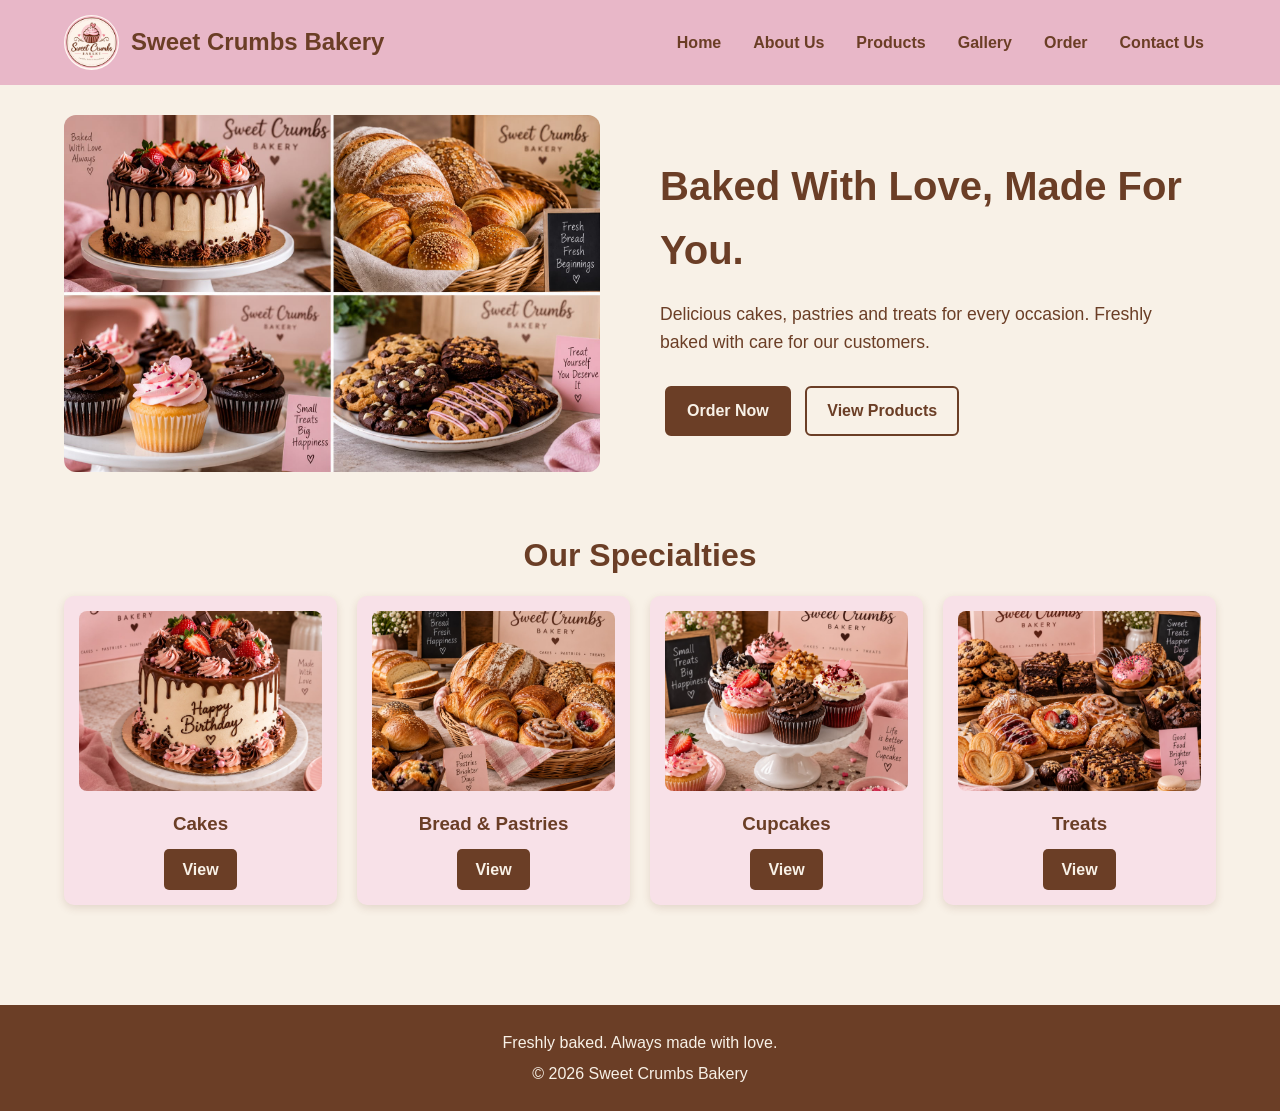
<file: index.html>
<!DOCTYPE html>
<html lang="en">

<head>
    <meta charset="UTF-8">
    <meta name="viewport" content="width=device-width, initial-scale=1.0">
    <meta name="description" content="Visit Sweet Crumbs Bakery in Polokwane for freshly baked cakes, birthday cakes, bread, pastries, cupcakes and delicious homemade treats.">
    <meta name="keywords" content="Sweet Crumbs Bakery, bakery in Polokwane, birthday cakes, custom cakes, fresh bread, pastries, cupcakes, bakery treats">
    <title>Sweet Crumbs Bakery | Cakes, Bread and Pastries in Polokwane</title>

    <!-- Link to the main stylesheet -->
    <link rel="stylesheet" href="css/style.css">
    <script src="js/script.js" defer></script>
</head>

<body>

    <!-- Header and navigation -->
    <header>
        <div class="logo-area">
            <img src="images/Logo.jpeg" alt="Sweet Crumbs Bakery Logo">
            <h1>Sweet Crumbs Bakery</h1>
        </div>

        <nav>
            <a href="index.html">Home</a>
            <a href="about.html">About Us</a>
            <a href="products.html">Products</a>
            <a href="gallery.html">Gallery</a>
            <a href="order.html">Order</a>
            <a href="contact.html">Contact Us</a>
        </nav>
    </header>

    <!-- Main content -->
    <main>

        <!-- Hero section -->
        <section class="hero">
            <div class="hero-image">
                <img src="images/sweet crumbs bakery.jpeg" alt="Sweet Crumbs Bakery">
            </div>

            <div class="hero-content">
                <h2>Baked With Love, Made For You.</h2>

                <p>
                    Delicious cakes, pastries and treats for every occasion.
                    Freshly baked with care for our customers.
                </p>

                <a href="order.html" class="button">Order Now</a>
                <a href="products.html" class="button secondary-button">View Products</a>
            </div>
        </section>

        <!-- Specialities -->
        <section class="specialties">
            <h2>Our Specialties</h2>

            <div class="specialty-grid">

                <div class="specialty-card">
                    <img src="images/Birthday Cakes.jpeg" alt="Birthday Cakes">
                    <h3>Cakes</h3>
                    <a href="gallery.html#cakes">View</a>
                </div>

                <div class="specialty-card">
                    <img src="images/Fresh bread and pastries.jpeg" alt="Bread and Pastries">
                    <h3>Bread &amp; Pastries</h3>
                    <a href="gallery.html#bread">View</a>
                </div>

                <div class="specialty-card">
                    <img src="images/Cupcakes.jpeg" alt="Cupcakes">
                    <h3>Cupcakes</h3>
                    <a href="gallery.html#cupcakes">View</a>
                </div>

                <div class="specialty-card">
                    <img src="images/Bakery treats.jpeg" alt="Bakery Treats">
                    <h3>Treats</h3>
                    <a href="gallery.html#treats">View</a>
                </div>

            </div>
        </section>

    </main>

    <!-- Footer -->
    <footer>
        <p>Freshly baked. Always made with love.</p>
        <p>&copy; 2026 Sweet Crumbs Bakery</p>
    </footer>

</body>

</html>
</file>
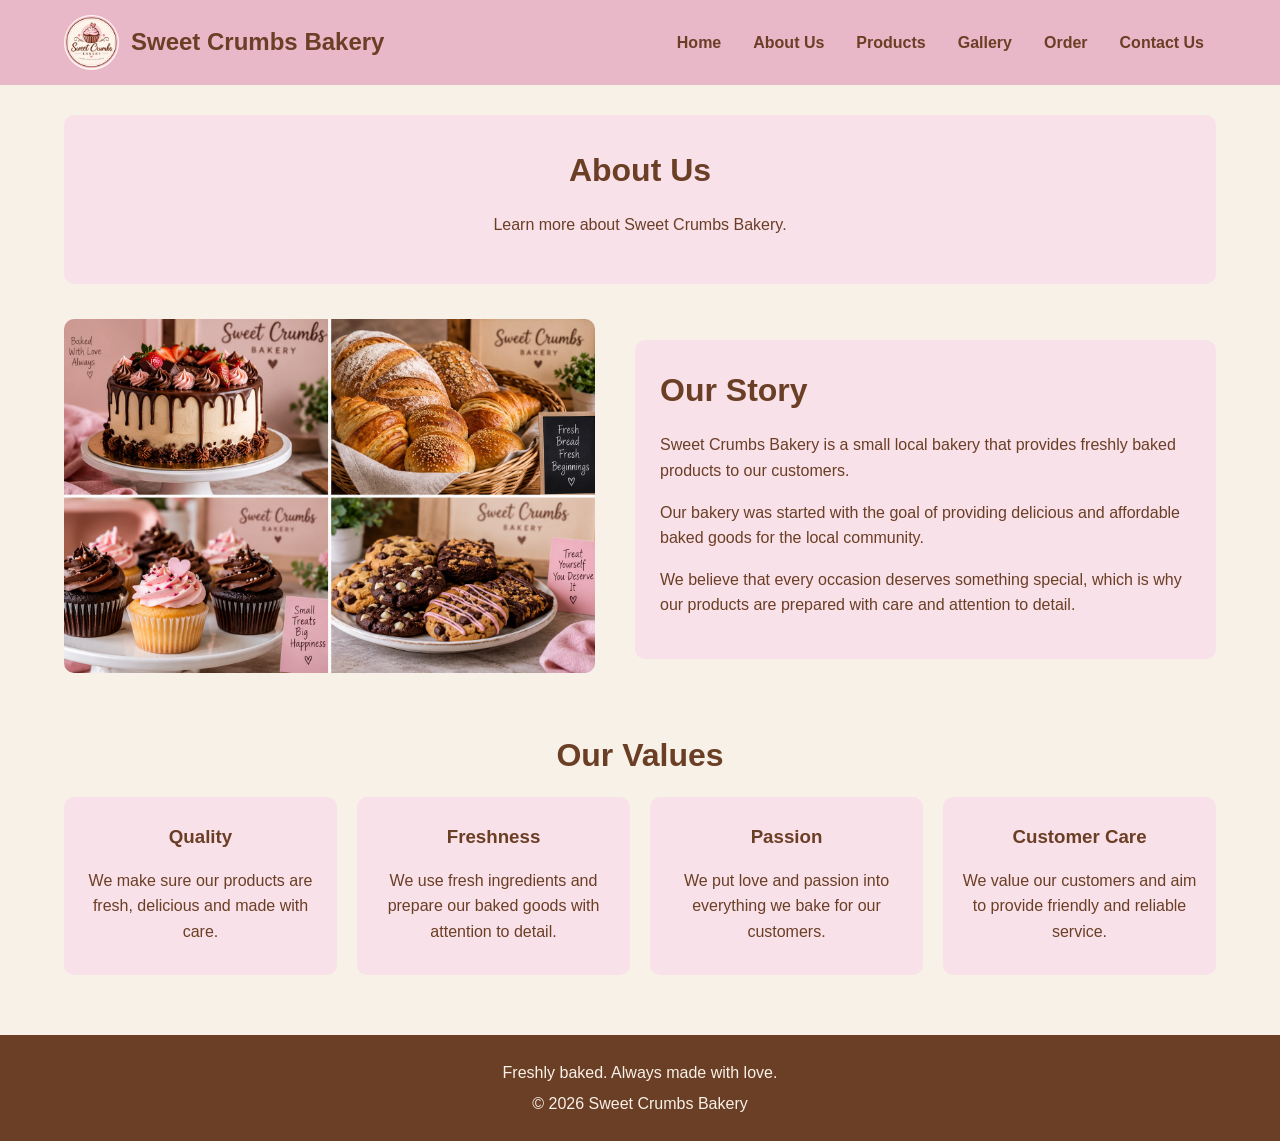
<file: about.html>
<!DOCTYPE html>
<html lang="en">

<head>
    <meta charset="UTF-8">
    <meta name="viewport" content="width=device-width, initial-scale=1.0">
    <meta name="description" content="Discover the story behind Sweet Crumbs Bakery in Polokwane. Learn about our passion for baking fresh cakes, bread, pastries and delicious treats.">
    <meta name="keywords" content="about Sweet Crumbs Bakery, Polokwane bakery, bakery story, fresh baking, quality cakes, homemade pastries">
    <title>About Us | Sweet Crumbs Bakery Polokwane</title>

    <!-- Link to the main stylesheet -->
    <link rel="stylesheet" href="css/style.css">
    <script src="js/script.js" defer></script>
</head>

<body>

    <!-- Header and navigation -->
    <header>
        <div class="logo-area">
            <img src="images/Logo.jpeg" alt="Sweet Crumbs Bakery Logo">
            <h1>Sweet Crumbs Bakery</h1>
        </div>

        <nav>
            <a href="index.html">Home</a>
            <a href="about.html">About Us</a>
            <a href="products.html">Products</a>
            <a href="gallery.html">Gallery</a>
            <a href="order.html">Order</a>
            <a href="contact.html">Contact Us</a>
        </nav>
    </header>

    <!-- Main content -->
    <main>

        <!-- About page heading -->
        <section class="page-heading">
            <h2>About Us</h2>
            <p>Learn more about Sweet Crumbs Bakery.</p>
        </section>

        <!-- Our story -->
        <section class="about-story">

            <div class="about-image">
                <img src="images/sweet crumbs bakery.jpeg" alt="Sweet Crumbs Bakery">
            </div>

            <div class="about-text">
                <h2>Our Story</h2>

                <p>
                    Sweet Crumbs Bakery is a small local bakery that provides
                    freshly baked products to our customers.
                </p>

                <p>
                    Our bakery was started with the goal of providing delicious
                    and affordable baked goods for the local community.
                </p>

                <p>
                    We believe that every occasion deserves something special,
                    which is why our products are prepared with care and
                    attention to detail.
                </p>
            </div>

        </section>

        <!-- Our values -->
<section class="values">
    <h2>Our Values</h2>

    <div class="value-grid">

        <div class="value-card">
            <h3>Quality</h3>
            <p>
                We make sure our products are fresh, delicious and made with care.
            </p>
        </div>

        <div class="value-card">
            <h3>Freshness</h3>
            <p>
                We use fresh ingredients and prepare our baked goods with attention to detail.
            </p>
        </div>

        <div class="value-card">
            <h3>Passion</h3>
            <p>
                We put love and passion into everything we bake for our customers.
            </p>
        </div>

        <div class="value-card">
            <h3>Customer Care</h3>
            <p>
                We value our customers and aim to provide friendly and reliable service.
            </p>
        </div>

    </div>
</section>
    </main>

    <!-- Footer -->
    <footer>
        <p>Freshly baked. Always made with love.</p>
        <p>&copy; 2026 Sweet Crumbs Bakery</p>
    </footer>

</body>

</html>
</file>
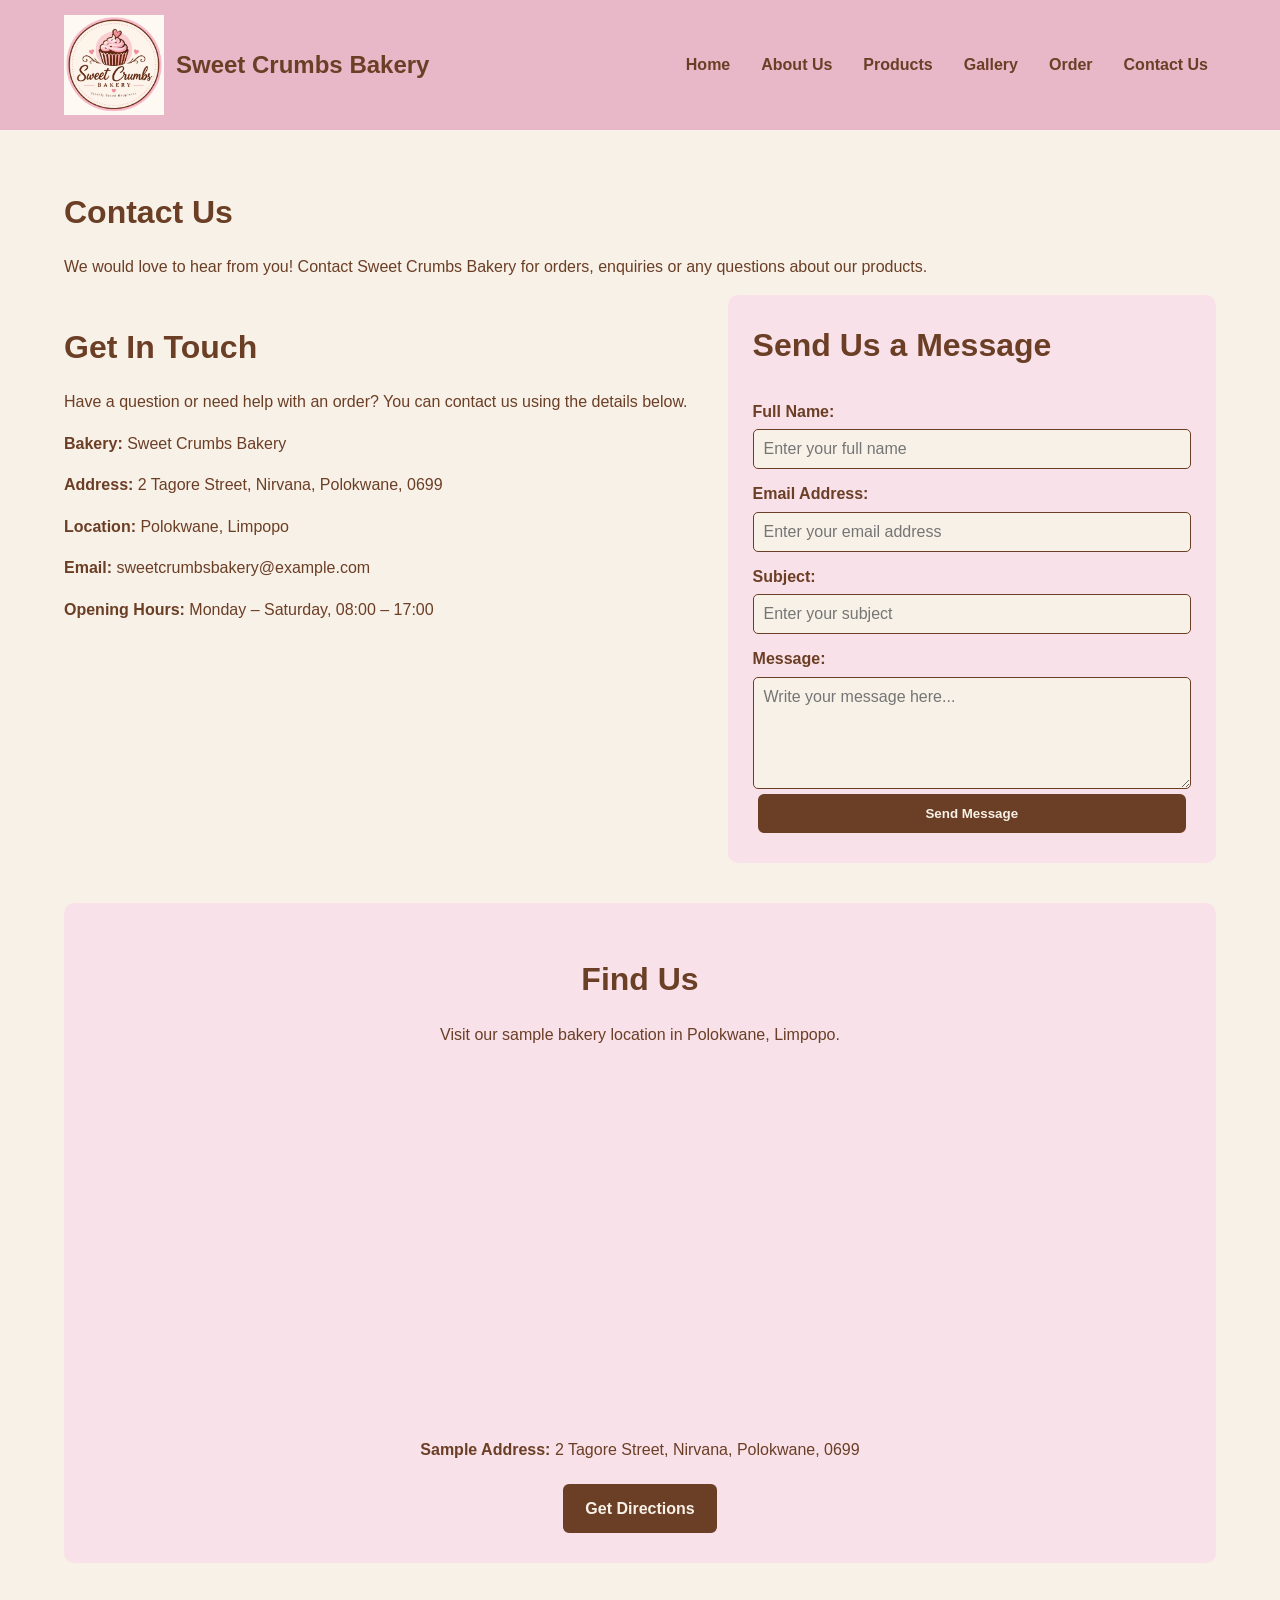
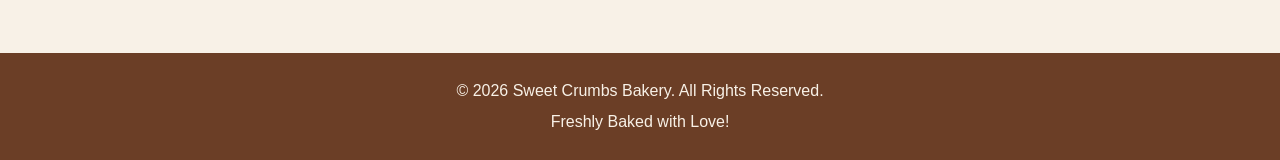
<file: contact.html>
<!DOCTYPE html>

<html lang="en">

<head>

    <meta charset="UTF-8">

    <meta name="viewport" content="width=device-width, initial-scale=1.0">

    <title>Contact Us | Sweet Crumbs Bakery</title>

    <meta name="description"

        content="Contact Sweet Crumbs Bakery for cake orders, fresh bread, pastries and enquiries in Polokwane, Limpopo.">

    <meta name="keywords"

        content="Sweet Crumbs Bakery, contact bakery, Polokwane bakery, cake orders, bakery enquiries">

    <link rel="stylesheet" href="css/style.css">

</head>

<body>

    <!-- HEADER -->

    <header>

        <div class="logo">

            <img src="images/Logo.jpeg" alt="Sweet Crumbs Bakery logo">

            <h1>Sweet Crumbs Bakery</h1>

        </div>

        <!-- NAVIGATION -->

        <nav>

            <ul>

                <li><a href="index.html">Home</a></li>

                <li><a href="about.html">About Us</a></li>

                <li><a href="products.html">Products</a></li>

                <li><a href="gallery.html">Gallery</a></li>

                <li><a href="order.html">Order</a></li>

                <li><a href="contact.html" class="active">Contact Us</a></li>

            </ul>

        </nav>

    </header>

    <!-- MAIN CONTENT -->

    <main>

        <!-- INTRODUCTION -->

        <section class="page-intro">

            <h2>Contact Us</h2>

            <p>

                We would love to hear from you!

                Contact Sweet Crumbs Bakery for orders,

                enquiries or any questions about our products.

            </p>

        </section>

        <!-- CONTACT SECTION -->

        <section class="contact-section">

            <!-- CONTACT INFORMATION -->

            <div class="contact-info">

                <h2>Get In Touch</h2>

                <p>

                    Have a question or need help with an order?

                    You can contact us using the details below.

                </p>

                <p>

                    <strong>Bakery:</strong>

                    Sweet Crumbs Bakery

                </p>

                <p>

                    <strong>Address:</strong>

                    2 Tagore Street, Nirvana, Polokwane, 0699

                </p>

                <p>

                    <strong>Location:</strong>

                    Polokwane, Limpopo

                </p>

                <p>

                    <strong>Email:</strong>

                    sweetcrumbsbakery@example.com

                </p>

                <p>

                    <strong>Opening Hours:</strong>

                    Monday – Saturday, 08:00 – 17:00

                </p>

            </div>

            <!-- CONTACT FORM -->

            <div class="contact-form">

                <h2>Send Us a Message</h2>

                <form id="contact-form">

                    <label for="name">Full Name:</label>

                    <input

                        type="text"

                        id="name"

                        name="name"

                        placeholder="Enter your full name"

                        required>

                    <label for="email">Email Address:</label>

                    <input

                        type="email"

                        id="email"

                        name="email"

                        placeholder="Enter your email address"

                        required>

                    <label for="subject">Subject:</label>

                    <input

                        type="text"

                        id="subject"

                        name="subject"

                        placeholder="Enter your subject"

                        required>

                    <label for="message">Message:</label>

                    <textarea

                        id="message"

                        name="message"

                        rows="5"

                        placeholder="Write your message here..."

                        required></textarea>

                    <button type="submit" class="button">

                        Send Message

                    </button>

                </form>

            </div>

        </section>

        <!-- GOOGLE MAPS LOCATION -->

        <section class="map-section">

            <h2>Find Us</h2>

            <p>

                Visit our sample bakery location in

                Polokwane, Limpopo.

            </p>

            <div class="map-container">

                <iframe

                    src="https://www.google.com/maps?q=Best+Bake+Bakery,+2+Tagore+Street,+Nirvana,+Polokwane&output=embed"

                    width="100%"

                    height="350"

                    style="border:0;"

                    allowfullscreen

                    loading="lazy"

                    referrerpolicy="no-referrer-when-downgrade">

                </iframe>

            </div>

            <p>

                <strong>Sample Address:</strong>

                2 Tagore Street, Nirvana, Polokwane, 0699

            </p>

            <a

                href="https://www.google.com/maps/search/?api=1&query=Best+Bake+Bakery+Polokwane"

                target="_blank"

                rel="noopener noreferrer"

                class="button">

                Get Directions

            </a>

        </section>

    </main>

    <!-- FOOTER -->

    <footer>

        <p>

            &copy; 2026 Sweet Crumbs Bakery.

            All Rights Reserved.

        </p>

        <p>Freshly Baked with Love!</p>

    </footer>

    <!-- MAIN JAVASCRIPT -->

    <script src="js/script.js" defer></script>

</body>

</html>
</file>
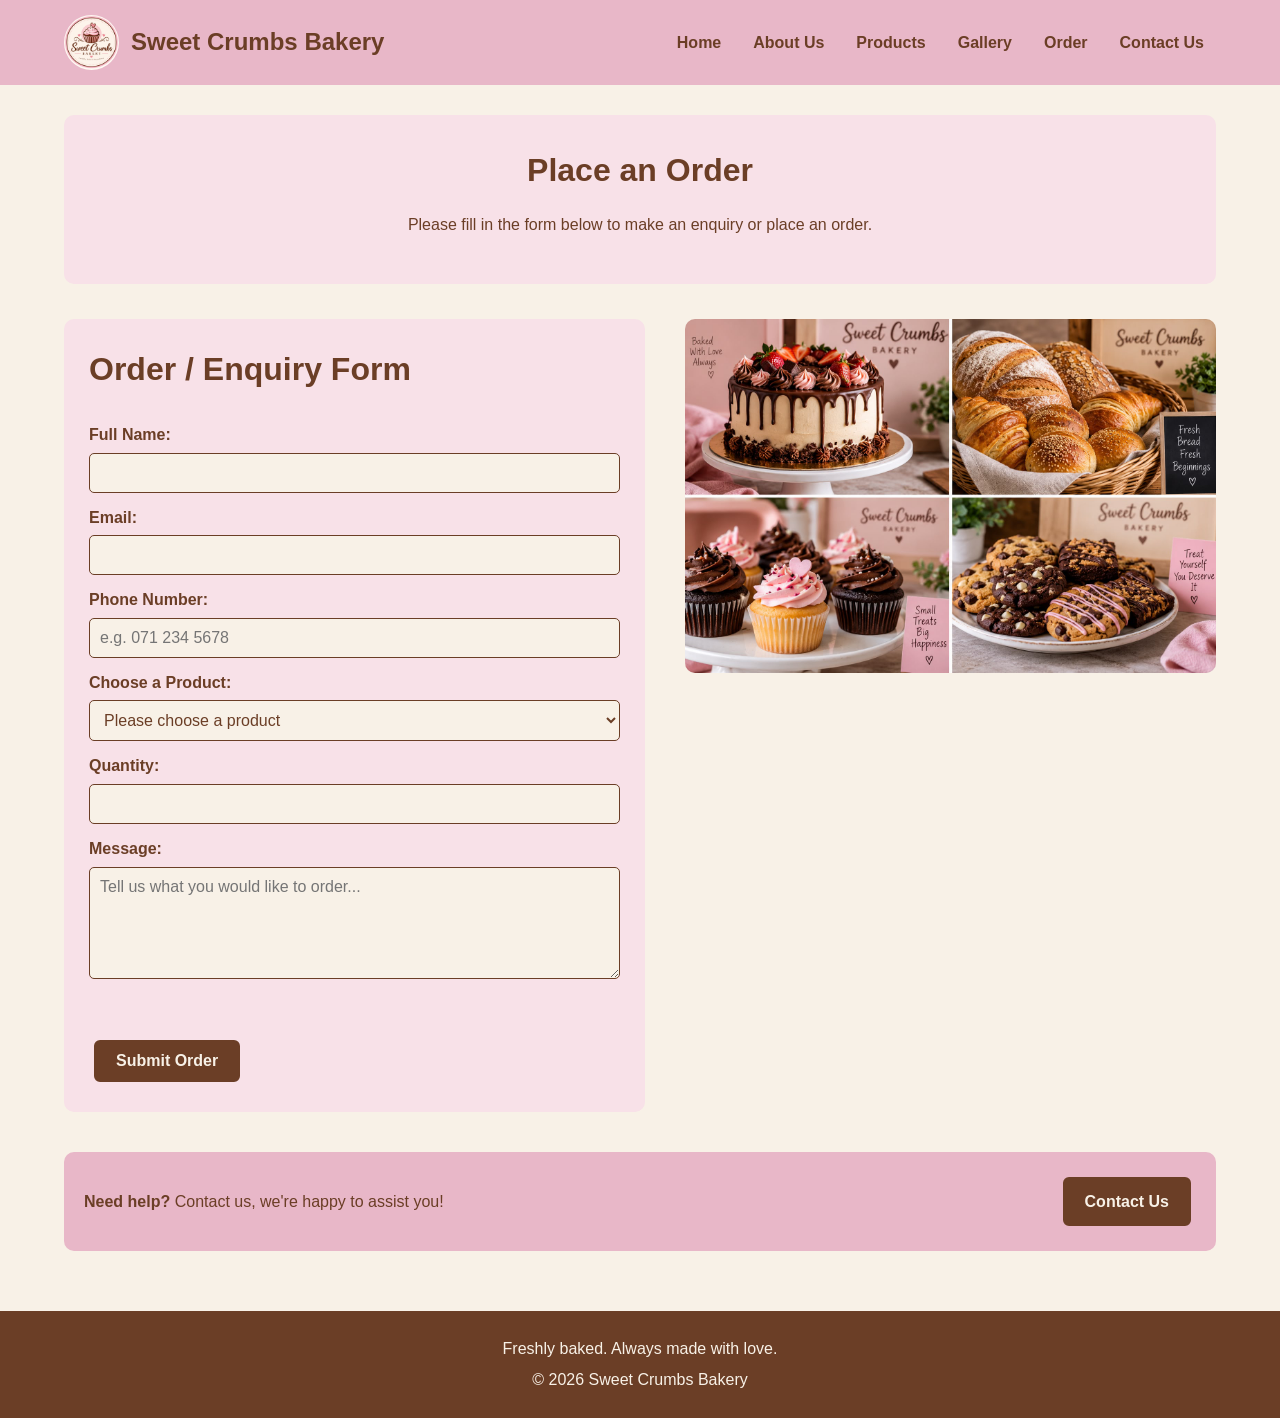
<file: order.html>
<!DOCTYPE html>
<html lang="en">

<head>
    <meta charset="UTF-8">
    <meta name="viewport" content="width=device-width, initial-scale=1.0">
    <meta name="description" content="Send an order or product enquiry to Sweet Crumbs Bakery using our online order form.">
    <meta name="keywords" content="bakery orders, cake orders, product enquiries">
    <title>Order and Enquiries | Sweet Crumbs Bakery</title>

    <!-- Link to the main stylesheet -->
    <link rel="stylesheet" href="css/style.css">
    <script src="js/script.js" defer></script>
</head>

<body>

    <!-- Header and navigation -->
    <header>
        <div class="logo-area">
            <img src="images/Logo.jpeg" alt="Sweet Crumbs Bakery Logo">
            <h1>Sweet Crumbs Bakery</h1>
        </div>

        <nav>
            <a href="index.html">Home</a>
            <a href="about.html">About Us</a>
            <a href="products.html">Products</a>
            <a href="gallery.html">Gallery</a>
            <a href="order.html">Order</a>
            <a href="contact.html">Contact Us</a>
        </nav>
    </header>

    <!-- Main content -->
    <main>

        <!-- Page heading -->
        <section class="page-heading">
            <h2>Place an Order</h2>
            <p>Please fill in the form below to make an enquiry or place an order.</p>
        </section>

        <!-- Order section -->
        <section class="order-section">

            <div class="order-form">

                <h2>Order / Enquiry Form</h2>

                <form id="order-form" class="validated-form" novalidate>

                    <label for="name">Full Name:</label>
                    <input type="text" id="name" name="name" required>

                    <label for="email">Email:</label>
                    <input type="email" id="email" name="email" required>

                    <label for="phone">Phone Number:</label>
                    <input type="tel" id="phone" name="phone" required pattern="[0-9+()\s-]{7,20}" placeholder="e.g. 071 234 5678">

                    <label for="product">Choose a Product:</label>
                    <select id="product" name="product" required>
                        <option value="">Please choose a product</option>
                        <option value="birthday-cake">Birthday Cake</option>
                        <option value="cupcakes">Cupcakes</option>
                        <option value="fresh-bread">Fresh Bread</option>
                        <option value="cookies">Cookies</option>
                        <option value="custom-cake">Custom Cake</option>
                    </select>

                    <label for="quantity">Quantity:</label>
                    <input type="number" id="quantity" name="quantity" min="1" max="100" required>

                    <label for="message">Message:</label>
                    <textarea id="message" name="message" rows="5" minlength="10"
                        placeholder="Tell us what you would like to order..."></textarea>

                    <p class="form-status" id="order-form-status" aria-live="polite"></p>
                    <input type="submit" value="Submit Order" class="button">

                </form>

            </div>

            <div class="order-image">
                <img src="images/sweet crumbs bakery.jpeg" alt="sweetcrumbsbakery">
            </div>

        </section>

        <!-- Help section -->
        <section class="help-banner">
            <p>
                <strong>Need help?</strong>
                Contact us, we're happy to assist you!
            </p>

            <a href="contact.html" class="button">Contact Us</a>
        </section>

    </main>

    <!-- Footer -->
    <footer>
        <p>Freshly baked. Always made with love.</p>
        <p>&copy; 2026 Sweet Crumbs Bakery</p>
    </footer>

</body>

</html>
</file>
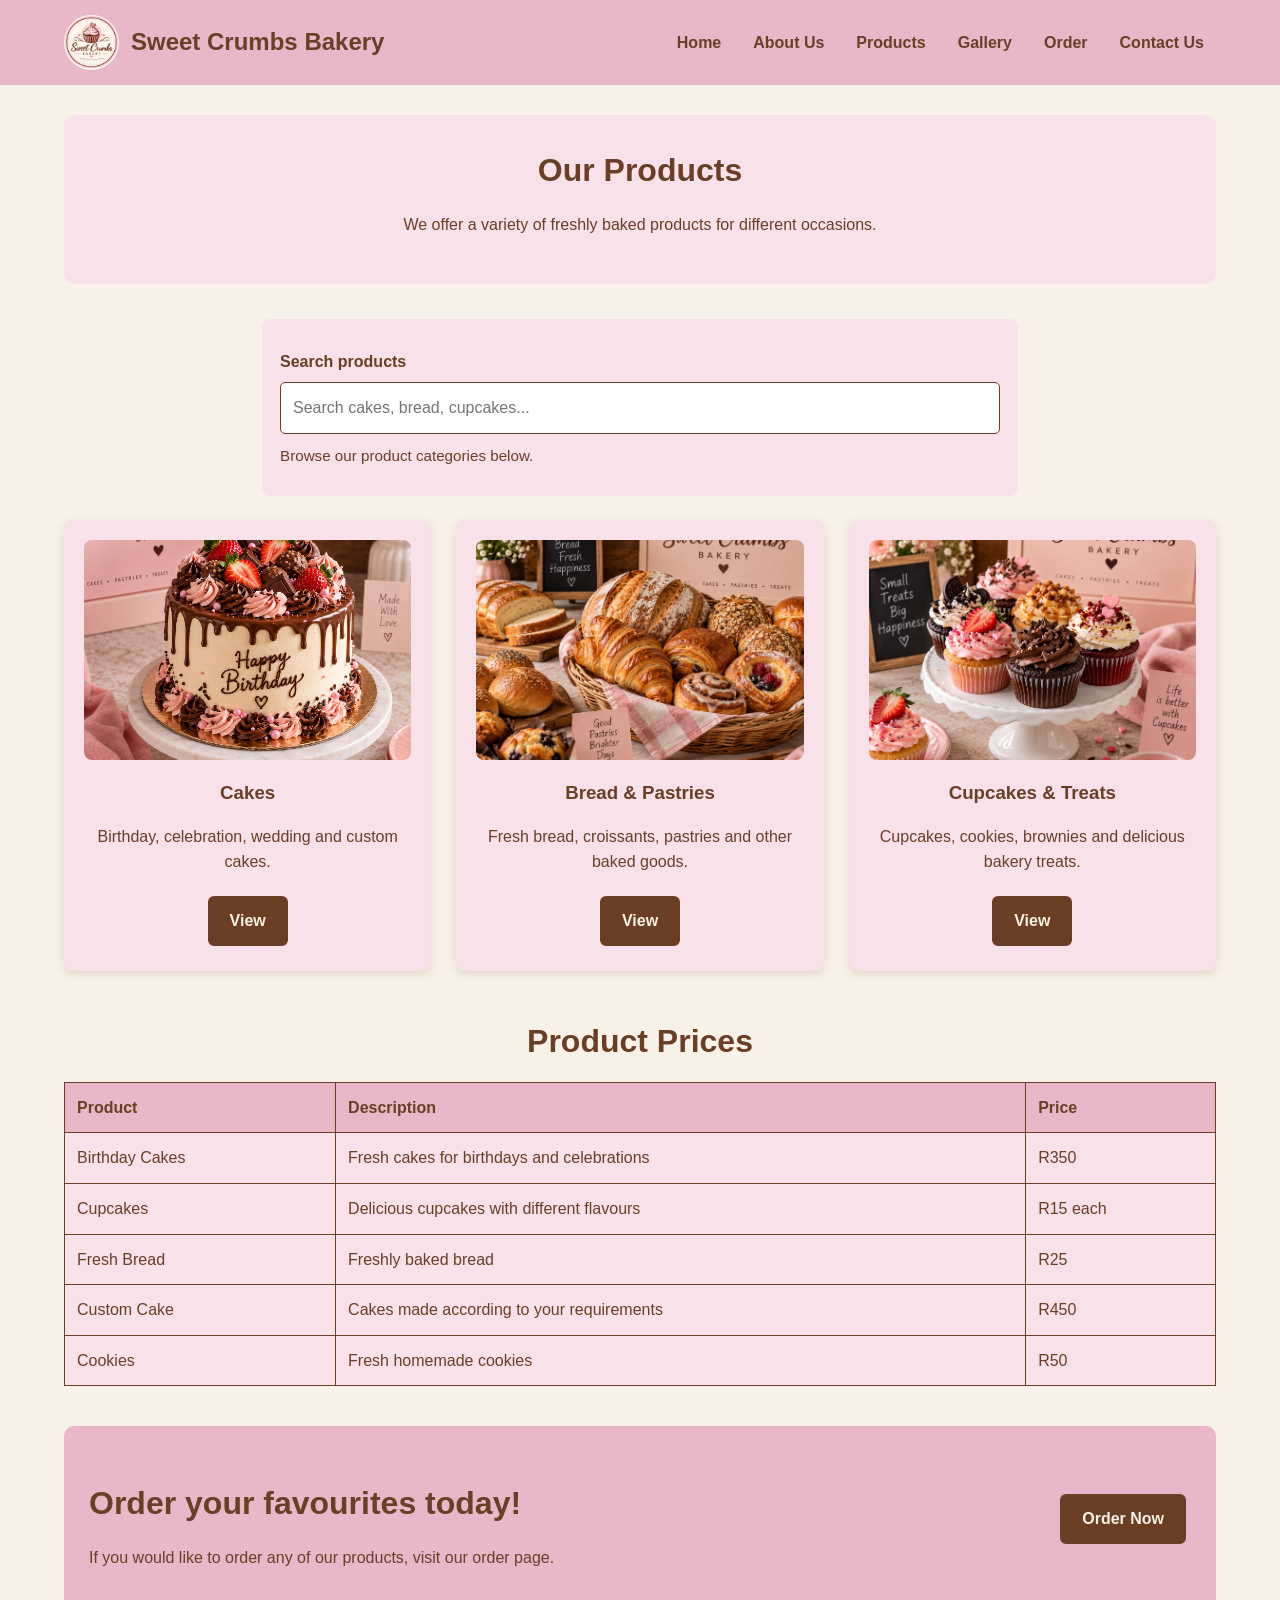
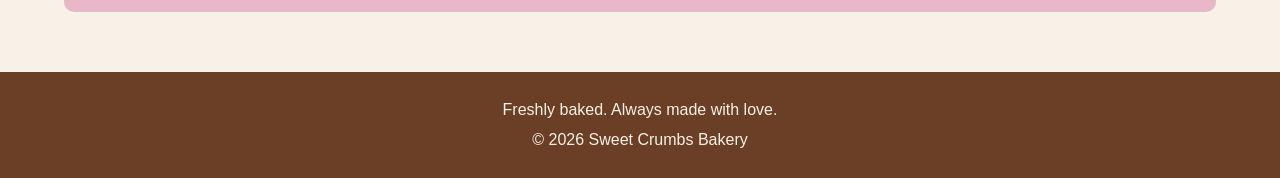
<file: products.html>
<!DOCTYPE html>
<html lang="en">

<head>
    <meta charset="UTF-8">
    <meta name="viewport" content="width=device-width, initial-scale=1.0">

    <meta name="description" content="Explore Sweet Crumbs Bakery's delicious products in Polokwane, including customised cakes, birthday cakes, fresh bread, pastries, cupcakes and sweet treats.">

    <meta name="keywords" content="bakery products Polokwane, birthday cakes, customised cakes, fresh bread, brown bread, pastries, cupcakes, brownies, doughnuts">

    <title>Bakery Products | Cakes, Bread and Treats | Sweet Crumbs</title>

    <link rel="stylesheet" href="css/style.css">
    <script src="js/script.js" defer></script>
</head>

<body>

    <!-- Header and navigation -->
    <header>
        <div class="logo-area">
            <img src="images/Logo.jpeg" alt="Sweet Crumbs Bakery Logo">
            <h1>Sweet Crumbs Bakery</h1>
        </div>

        <nav>
            <a href="index.html">Home</a>
            <a href="about.html">About Us</a>
            <a href="products.html">Products</a>
            <a href="gallery.html">Gallery</a>
            <a href="order.html">Order</a>
            <a href="contact.html">Contact Us</a>
        </nav>
    </header>

    <!-- Main content -->
    <main>

        <!-- Page heading -->
        <section class="page-heading">
            <h2>Our Products</h2>
            <p>We offer a variety of freshly baked products for different occasions.</p>
        </section>

        <!-- Search products -->
        <section class="product-search" aria-label="Search bakery products">

            <label for="product-search-input">Search products</label>

            <input
                type="search"
                id="product-search-input"
                placeholder="Search cakes, bread, cupcakes..."
                autocomplete="off"
            >

            <p id="product-search-status" class="form-status" aria-live="polite">
                Browse our product categories below.
            </p>

        </section>

        <!-- Product categories loaded using JavaScript -->
        <section class="product-categories" id="product-list">
            <!-- JavaScript will load the product categories here -->
        </section>

        <p id="no-products-message" class="form-status" hidden>
            No matching product categories were found. Try another search.
        </p>

        <!-- Product price table -->
        <section class="product-table">

            <h2>Product Prices</h2>

            <table>
                <thead>
                    <tr>
                        <th>Product</th>
                        <th>Description</th>
                        <th>Price</th>
                    </tr>
                </thead>

                <tbody>
                    <tr>
                        <td>Birthday Cakes</td>
                        <td>Fresh cakes for birthdays and celebrations</td>
                        <td>R350</td>
                    </tr>

                    <tr>
                        <td>Cupcakes</td>
                        <td>Delicious cupcakes with different flavours</td>
                        <td>R15 each</td>
                    </tr>

                    <tr>
                        <td>Fresh Bread</td>
                        <td>Freshly baked bread</td>
                        <td>R25</td>
                    </tr>

                    <tr>
                        <td>Custom Cake</td>
                        <td>Cakes made according to your requirements</td>
                        <td>R450</td>
                    </tr>

                    <tr>
                        <td>Cookies</td>
                        <td>Fresh homemade cookies</td>
                        <td>R50</td>
                    </tr>
                </tbody>
            </table>

        </section>

        <!-- Order call-to-action -->
        <section class="order-banner">

            <div>
                <h2>Order your favourites today!</h2>
                <p>If you would like to order any of our products, visit our order page.</p>
            </div>

            <a href="order.html" class="button">Order Now</a>

        </section>

    </main>

    <!-- Footer -->
    <footer>
        <p>Freshly baked. Always made with love.</p>
        <p>&copy; 2026 Sweet Crumbs Bakery</p>
    </footer>

</body>
</html>
</file>
<file: css/style.css>
/* Part 3: Staggered product card animations */

.product-category:nth-child(1) {
    animation-delay: 0.1s;
}

.product-category:nth-child(2) {
    animation-delay: 0.2s;
}

.product-category:nth-child(3) {
    animation-delay: 0.3s;
}s
/* =========================================
   SWEET CRUMBS BAKERY
   Main Stylesheet
   ========================================= */


/* =========================================
   GENERAL STYLES
   ========================================= */

* {
    box-sizing: border-box;
}

html {
    scroll-behavior: smooth;
}

body {
    margin: 0;
    font-family: Arial, sans-serif;
    background-color: #f8f1e7;
    color: #6b3e26;
    line-height: 1.6;
}


/* =========================================
   HEADINGS
   ========================================= */

h1,
h2,
h3 {
    font-family: Poppins, Arial, sans-serif;
    color: #6b3e26;
}

h1 {
    margin: 0;
}

h2 {
    font-size: 2rem;
    margin-bottom: 15px;
}

h3 {
    margin: 10px 0;
}


/* =========================================
   HEADER
   ========================================= */

header {
    background-color: #e8b7c8;
    padding: 15px 5%;
    display: flex;
    justify-content: space-between;
    align-items: center;
    flex-wrap: wrap;
    gap: 15px;
}

.logo-area {
    display: flex;
    align-items: center;
    gap: 12px;
}

.logo-area img {
    width: 55px;
    height: 55px;
    object-fit: contain;
    border-radius: 50%;
}

.logo-area h1 {
    font-size: 1.5rem;
}


/* =========================================
   NAVIGATION
   ========================================= */

nav {
    display: flex;
    flex-wrap: wrap;
    gap: 8px;
}

nav a {
    color: #6b3e26;
    text-decoration: none;
    font-weight: bold;
    padding: 8px 12px;
    border-radius: 5px;
}

nav a:hover,
nav a:focus {
    background-color: #f8e1e8;
}

nav a:active {
    background-color: #6b3e26;
    color: #f8f1e7;
}


/* =========================================
   MAIN CONTENT
   ========================================= */

main {
    width: 90%;
    max-width: 1200px;
    margin: 0 auto;
    padding: 30px 0;
}


/* =========================================
   PAGE HEADING
   ========================================= */

.page-heading {
    text-align: center;
    background-color: #f8e1e8;
    padding: 30px;
    margin-bottom: 35px;
    border-radius: 10px;
}

.page-heading h2 {
    margin-top: 0;
}


/* =========================================
   HERO SECTION - HOME PAGE
   ========================================= */

.hero {
    display: flex;
    align-items: center;
    gap: 40px;
    margin-bottom: 50px;
}

.hero-image,
.hero-content {
    flex: 1;
}

.hero-image img {
    width: 100%;
    max-height: 400px;
    object-fit: cover;
    border-radius: 12px;
}

.hero-content {
    padding: 20px;
}

.hero-content h2 {
    font-size: 2.5rem;
    margin-top: 0;
}

.hero-content p {
    font-size: 1.1rem;
    margin-bottom: 25px;
}


/* =========================================
   BUTTONS
   ========================================= */

.button {
    display: inline-block;
    background-color: #6b3e26;
    color: #f8f1e7;
    text-decoration: none;
    border: 2px solid #6b3e26;
    padding: 10px 20px;
    border-radius: 6px;
    font-weight: bold;
    cursor: pointer;
    margin: 5px;
}

.button:hover,
.button:focus {
    background-color: #e8b7c8;
    color: #6b3e26;
}

.button:active {
    background-color: #f8e1e8;
}

.secondary-button {
    background-color: transparent;
    color: #6b3e26;
}


/* =========================================
   SPECIALTIES
   ========================================= */

.specialties {
    text-align: center;
    margin-bottom: 40px;
}

.specialty-grid {
    display: grid;
    grid-template-columns: repeat(4, 1fr);
    gap: 20px;
}

.specialty-card {
    background-color: #f8e1e8;
    padding: 15px;
    border-radius: 10px;
    box-shadow: 0 3px 8px rgba(107, 62, 38, 0.15);
}

.specialty-card img {
    width: 100%;
    height: 180px;
    object-fit: cover;
    border-radius: 8px;
}

.specialty-card a {
    display: inline-block;
    background-color: #6b3e26;
    color: #f8f1e7;
    text-decoration: none;
    padding: 8px 18px;
    border-radius: 5px;
    font-weight: bold;
}

.specialty-card a:hover,
.specialty-card a:focus {
    background-color: #e8b7c8;
    color: #6b3e26;
}


/* =========================================
   ABOUT PAGE
   ========================================= */

.about-story {
    display: flex;
    align-items: center;
    gap: 40px;
    margin-bottom: 50px;
}

.about-image,
.about-text {
    flex: 1;
}

.about-image img {
    width: 100%;
    border-radius: 10px;
}

.about-text {
    background-color: #f8e1e8;
    padding: 25px;
    border-radius: 10px;
}

.about-text h2 {
    margin-top: 0;
}


/* =========================================
   VALUES
   ========================================= */

.values {
    text-align: center;
}

.value-grid {
    display: grid;
    grid-template-columns: repeat(4, 1fr);
    gap: 20px;
}

.value-card {
    background-color: #f8e1e8;
    padding: 15px;
    border-radius: 10px;
}

.value-card img {
    width: 100%;
    height: 160px;
    object-fit: cover;
    border-radius: 8px;
}


/* =========================================
   PRODUCTS PAGE
   ========================================= */

.product-categories {
    display: grid;
    grid-template-columns: repeat(3, 1fr);
    gap: 25px;
    margin-bottom: 45px;
}

.product-category {
    background-color: #f8e1e8;
    padding: 20px;
    border-radius: 10px;
    text-align: center;
    box-shadow: 0 3px 8px rgba(107, 62, 38, 0.15);
}

.product-category img {
    width: 100%;
    height: 220px;
    object-fit: cover;
    border-radius: 8px;
}

.product-category p {
    min-height: 50px;
}


/* =========================================
   PRODUCT TABLE
   ========================================= */

.product-table {
    margin-bottom: 40px;
}

.product-table h2 {
    text-align: center;
}

table {
    width: 100%;
    border-collapse: collapse;
    background-color: #f8e1e8;
}

th,
td {
    border: 1px solid #6b3e26;
    padding: 12px;
    text-align: left;
}

th {
    background-color: #e8b7c8;
}


/* =========================================
   ORDER BANNER
   ========================================= */

.order-banner {
    background-color: #e8b7c8;
    padding: 25px;
    border-radius: 10px;
    display: flex;
    align-items: center;
    justify-content: space-between;
    gap: 20px;
}


/* =========================================
   GALLERY PAGE
   ========================================= */

.gallery-category {
    margin-bottom: 50px;
    scroll-margin-top: 20px;
}

.gallery-category > h2 {
    background-color: #e8b7c8;
    padding: 12px 20px;
    border-radius: 8px;
}

.gallery-grid {
    display: grid;
    grid-template-columns: repeat(4, 1fr);
    gap: 20px;
}

.gallery-item {
    background-color: #f8e1e8;
    padding: 12px;
    border-radius: 10px;
    text-align: center;
    box-shadow: 0 3px 8px rgba(107, 62, 38, 0.15);
}

.gallery-item img {
    width: 100%;
    height: 190px;
    object-fit: cover;
    border-radius: 8px;
}

.gallery-item h3 {
    font-size: 1rem;
}


/* =========================================
   ORDER PAGE
   ========================================= */

.order-section {
    display: flex;
    gap: 40px;
    align-items: flex-start;
    margin-bottom: 40px;
}

.order-form,
.order-image {
    flex: 1;
}

.order-form {
    background-color: #f8e1e8;
    padding: 25px;
    border-radius: 10px;
}

.order-form h2 {
    margin-top: 0;
}

.order-image img {
    width: 100%;
    border-radius: 10px;
}


/* =========================================
   FORMS
   ========================================= */

form {
    display: flex;
    flex-direction: column;
}

label {
    font-weight: bold;
    margin-top: 12px;
    margin-bottom: 5px;
}

input,
select,
textarea {
    font-family: Arial, sans-serif;
    font-size: 1rem;
    padding: 10px;
    border: 1px solid #6b3e26;
    border-radius: 5px;
    background-color: #f8f1e7;
    color: #6b3e26;
}

input:focus,
select:focus,
textarea:focus {
    outline: 2px solid #e8b7c8;
}

textarea {
    resize: vertical;
}

input[type="submit"] {
    align-self: flex-start;
    background-color: #6b3e26;
    color: #f8f1e7;
    border: 2px solid #6b3e26;
    margin-top: 20px;
    cursor: pointer;
}

input[type="submit"]:hover,
input[type="submit"]:focus {
    background-color: #e8b7c8;
    color: #6b3e26;
}


/* =========================================
   HELP BANNER
   ========================================= */

.help-banner {
    background-color: #e8b7c8;
    padding: 20px;
    border-radius: 10px;
    display: flex;
    justify-content: space-between;
    align-items: center;
    gap: 20px;
}


/* =========================================
   CONTACT PAGE
   ========================================= */

.contact-section {
    display: flex;
    gap: 40px;
    margin-bottom: 40px;
}

.contact-details,
.contact-form {
    flex: 1;
}

.contact-details {
    background-color: #f8e1e8;
    padding: 25px;
    border-radius: 10px;
}

.contact-form {
    background-color: #f8e1e8;
    padding: 25px;
    border-radius: 10px;
}

.contact-details h2,
.contact-form h2 {
    margin-top: 0;
}


/* =========================================
   SOCIAL MEDIA
   ========================================= */

.social-section {
    text-align: center;
    background-color: #e8b7c8;
    padding: 25px;
    border-radius: 10px;
    margin-bottom: 30px;
}

.social-links {
    display: flex;
    justify-content: center;
    gap: 15px;
    flex-wrap: wrap;
}

.social-links a {
    background-color: #6b3e26;
    color: #f8f1e7;
    text-decoration: none;
    padding: 8px 15px;
    border-radius: 5px;
}

.social-links a:hover,
.social-links a:focus {
    background-color: #f8e1e8;
    color: #6b3e26;
}


/* =========================================
   FOOTER
   ========================================= */

footer {
    background-color: #6b3e26;
    color: #f8f1e7;
    text-align: center;
    padding: 20px;
    margin-top: 30px;
}

footer p {
    margin: 5px;
}


/* =========================================
   RESPONSIVE DESIGN
   ========================================= */

/* Tablets */

@media (max-width: 900px) {

    header {
        flex-direction: column;
        text-align: center;
    }

    .logo-area {
        justify-content: center;
    }

    .hero,
    .about-story,
    .order-section,
    .contact-section {
        flex-direction: column;
    }

    .specialty-grid,
    .value-grid {
        grid-template-columns: repeat(2, 1fr);
    }

    .product-categories {
        grid-template-columns: repeat(2, 1fr);
    }

    .gallery-grid {
        grid-template-columns: repeat(2, 1fr);
    }

    .order-banner,
    .help-banner {
        flex-direction: column;
        text-align: center;
    }
}


/* Mobile phones */

@media (max-width: 600px) {

    main {
        width: 94%;
        padding: 20px 0;
    }

    .logo-area h1 {
        font-size: 1.2rem;
    }

    .logo-area img {
        width: 50px;
        height: 50px;
    }

    nav {
        justify-content: center;
    }

    nav a {
        font-size: 0.9rem;
        padding: 6px 8px;
    }

    .hero-content h2 {
        font-size: 2rem;
    }

    .specialty-grid,
    .value-grid,
    .product-categories,
    .gallery-grid {
        grid-template-columns: 1fr;
    }

    .page-heading {
        padding: 20px;
    }

    .gallery-item img {
        height: 220px;
    }

    table {
        font-size: 0.85rem;
    }

    th,
    td {
        padding: 8px;
    }
}


/* =========================================
   PART 3: JAVASCRIPT FUNCTIONALITY
   SEARCH, LIGHTBOX AND ACCESSIBILITY
   ========================================= */

/* Hide selected elements */

[hidden] {
    display: none !important;
}


/* Product search */

.product-search {
    max-width: 720px;
    margin: 24px auto;
    padding: 18px;
    background: #f8e1e8;
    border-radius: 8px;
    text-align: left;
}

.product-search label {
    display: block;
    margin-bottom: 8px;
    font-weight: bold;
}

.product-search input[type="search"] {
    width: 100%;
    padding: 12px;
    border: 1px solid #6b3e26;
    border-radius: 5px;
    font: inherit;
    background: #fff;
}


/* Form status messages */

.form-status {
    min-height: 1.4em;
    margin: 10px 0;
    font-size: 0.95rem;
}

.error-message {
    color: #9b1c1c;
    font-weight: bold;
}


/* Form accessibility */

.validated-form input:focus,
.validated-form select:focus,
.validated-form textarea:focus,
.product-search input:focus {
    outline: 3px solid #b56b88;
    outline-offset: 2px;
}


/* Gallery lightbox images */

.gallery-item img.lightbox-image {
    cursor: zoom-in;
    transition: transform 0.25s ease, box-shadow 0.25s ease;
}

.gallery-item img.lightbox-image:hover,
.gallery-item img.lightbox-image:focus {
    transform: scale(1.025);
    box-shadow: 0 5px 16px rgba(107, 62, 38, 0.22);
}


/* Lightbox */

.lightbox {
    position: fixed;
    inset: 0;
    z-index: 1000;
    display: flex;
    flex-direction: column;
    align-items: center;
    justify-content: center;
    gap: 14px;
    padding: 24px;
    background: rgba(35, 22, 16, 0.92);
}

.lightbox img {
    max-width: min(90vw, 900px);
    max-height: 78vh;
    object-fit: contain;
    border: 5px solid #f8e1e8;
    border-radius: 6px;
}

.lightbox-caption {
    color: #fff;
    text-align: center;
}

.lightbox-close {
    position: absolute;
    top: 18px;
    right: 24px;
    border: 0;
    background: #e8b7c8;
    color: #3b2418;
    border-radius: 50%;
    width: 44px;
    height: 44px;
    font-size: 2rem;
    cursor: pointer;
}


/* Card animations */

.product-category,
.gallery-item,
.specialty-card {
    animation: fadeUp 0.45s ease both;
}

@keyframes fadeUp {
    from {
        opacity: 0;
        transform: translateY(10px);
    }

    to {
        opacity: 1;
        transform: translateY(0);
    }
}


/* Reduced motion accessibility */

@media (prefers-reduced-motion: reduce) {

    *,
    *::before,
    *::after {
        scroll-behavior: auto !important;
        animation-duration: 0.01ms !important;
        transition-duration: 0.01ms !important;
    }
}

/* GOOGLE MAPS SECTION */

.map-section {
    background-color: #f8e1e8;
    padding: 25px;
    border-radius: 10px;
    text-align: center;
    margin-bottom: 30px;
}

.map-container {
    width: 100%;
    overflow: hidden;
    border-radius: 10px;
    margin: 20px 0;
}

.map-container iframe {
    display: block;
    width: 100%;
    border-radius: 10px;
}

/* LEAFLET INTERACTIVE MAP */

#bakery-map {
    width: 100%;
    height: 350px;
    border: 3px solid #e8b7c8;
    border-radius: 10px;
    z-index: 1;
}

.map-credit {
    font-size: 0.85rem;
    text-align: center;
}

/* QUICK FIX: CONTACT PAGE HEADER AND LOGO */

header {
    display: flex;
    align-items: center;
    justify-content: space-between;
    flex-wrap: wrap;
    padding: 15px 5%;
    gap: 15px;
}

header .logo {
    display: flex;
    align-items: center;
    gap: 12px;
}

header .logo img {
    width: 100px;
    height: 100px;
    max-width: 100%;
    object-fit: contain;
}

header .logo h1 {
    font-size: 24px;
    margin: 0;
}

header nav ul {
    display: flex;
    align-items: center;
    justify-content: center;
    flex-wrap: wrap;
    gap: 15px;
    list-style: none;
    margin: 0;
    padding: 0;
}

header nav ul li a {
    font-size: 16px;
    text-decoration: none;
    padding: 8px;
}

@media (max-width: 768px) {
    header {
        flex-direction: column;
    }

    header nav ul {
        justify-content: center;
    }
}
</file>
